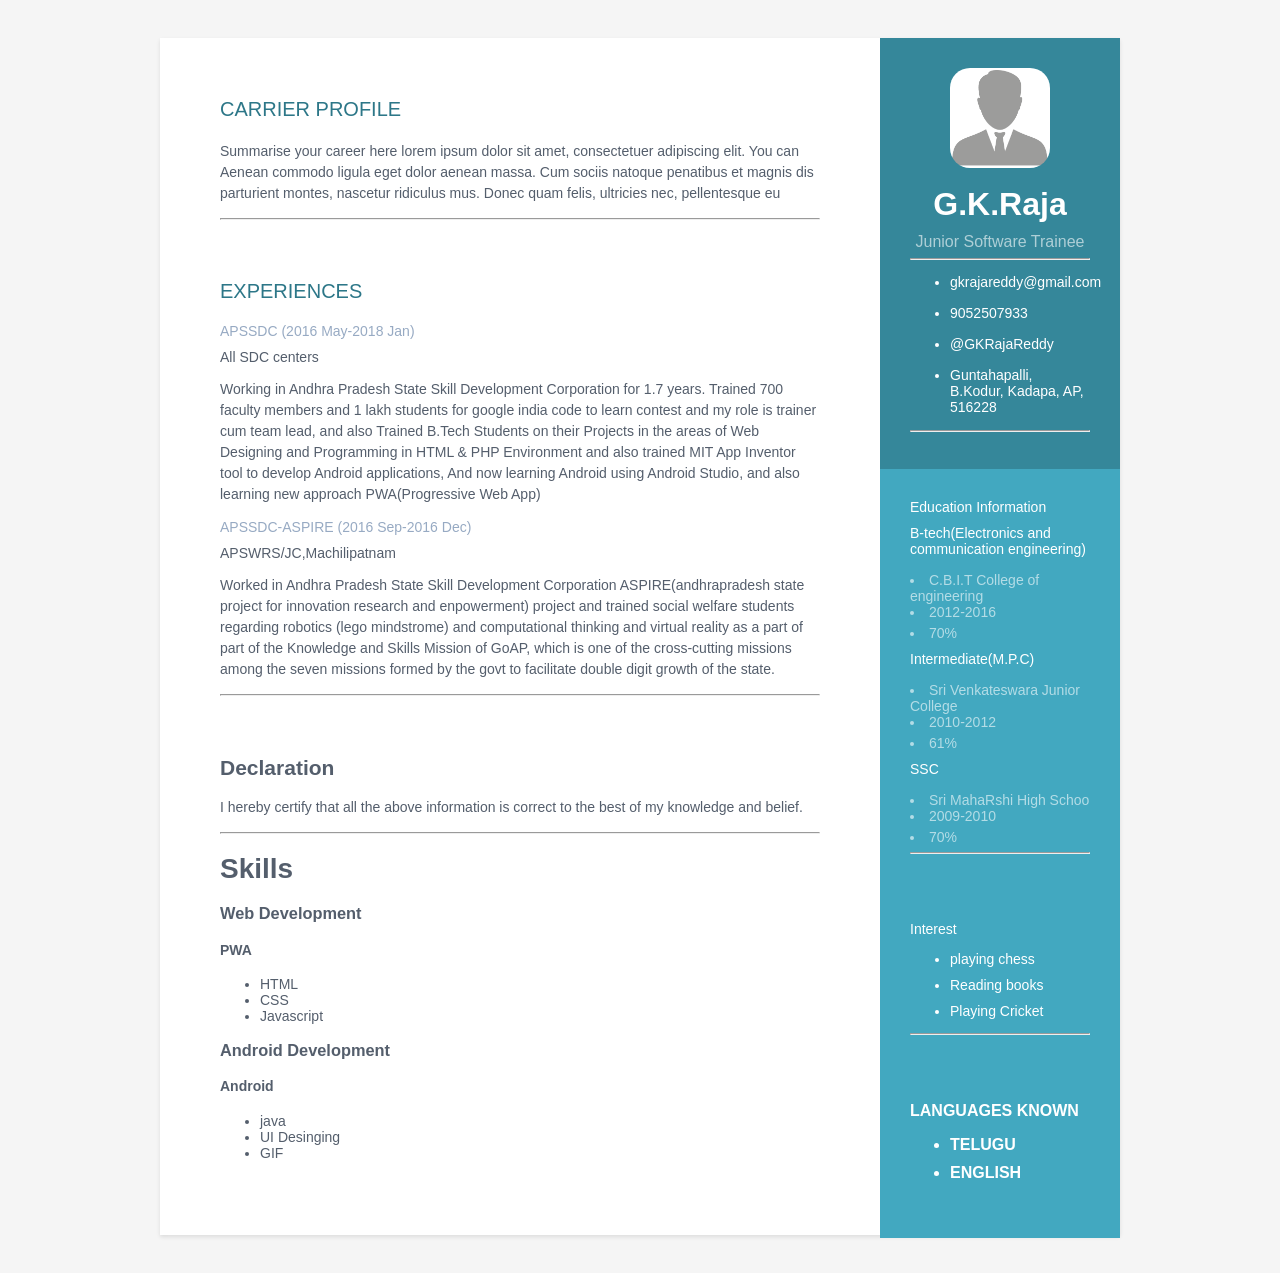
<file: src/JSON/index.html>
<!DOCTYPE html>
<html>
  <head>
    <meta charset="utf-8">
    <meta name= "viewport" content="width=device-width,initial-scale=1.0">
    <title>Raja Resume</title>
    <link rel="stylesheet" href="style3.css">
      </head>
  <body>
    <div id ="wrapper">

    </div>
    <script type="text/javascript"src="jsjson.js">

    </script>
  </body>
</html>
</file>
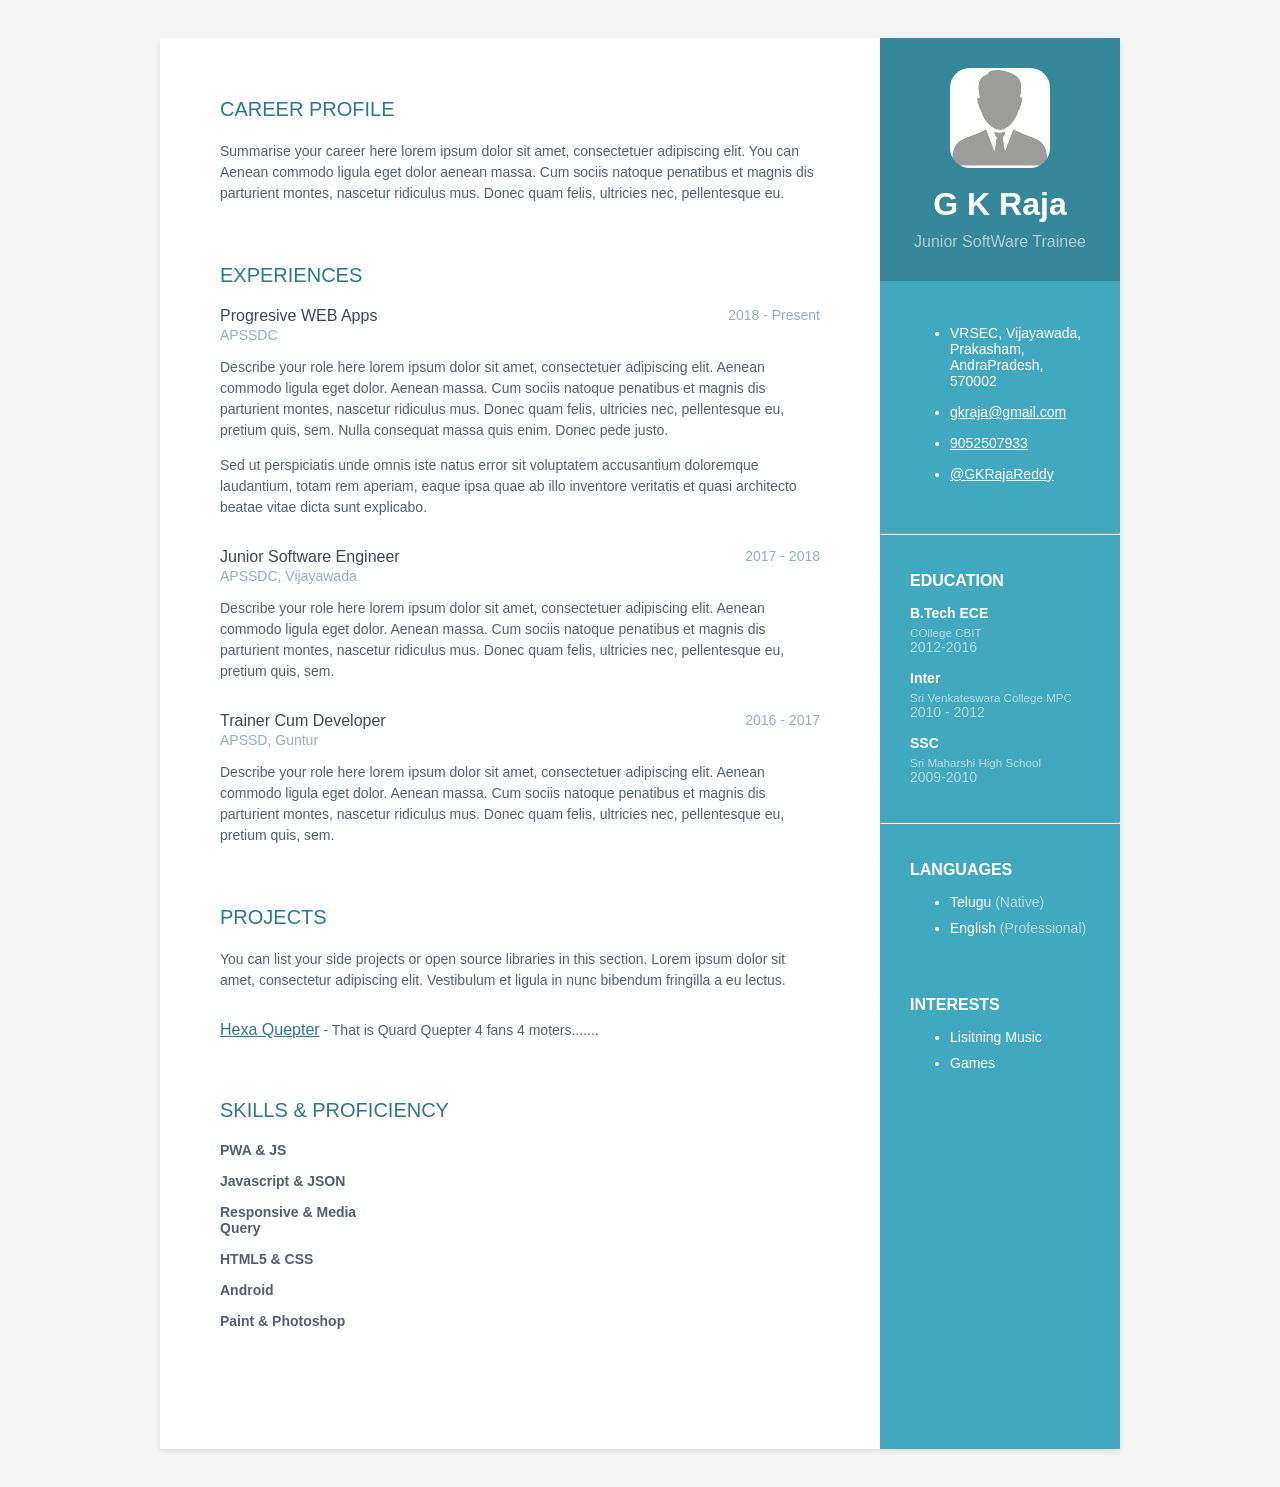
<file: page2.html>
<!DOCTYPE html>
<html>
<head>
    <title>Raja Resume</title>
    <meta charset="utf-8">
    <meta http-equiv="X-UA-Compatible" content="IE=edge">
    <meta name="viewport" content="width=device-width, initial-scale=1.0">
    <link id="theme-style" rel="stylesheet" href="src/css/style3.css">
</head>
<body>
    <div class="wrapper">
        <div class="sidebar-wrapper">
            <div class="profile-container">
                <img class="profile" src="src/img/images.png" height="100px" width="100px" alt="images" />
                <h1 class="name">G K Raja</h1>
                <h3 class="tagline">Junior SoftWare Trainee</h3>
            </div><!--//profile-container-->
            <div class="contact-container container-block">
                <ul class="list-unstyled contact-list">
                  <li class="addres">VRSEC, Vijayawada, Prakasham, AndraPradesh, 570002</li>
                    <li class="email"><a href="mailto: raja.apssdc@gmail.com">gkraja@gmail.com</a></li>
                    <li class="phone"><a href="tel:9052507933">9052507933</a></li>
                    <li class="twitter"><a href="https://twitter.com/" target="_blank">@GKRajaReddy</a></li>
                </ul>
            </div>
            <hr><!--//contact-container-->
            <div class="education-container container-block">
                <h2 class="container-block-title">Education</h2>
                <div class="item">
                    <h4 class="degree">B.Tech ECE </h4>
                    <h5 class="meta">COllege CBIT</h5>
                    <div class="time">2012-2016</div>
                </div><!--//item-->
                <div class="item">
                    <h4 class="degree">Inter</h4>
                    <h5 class="meta">Sri Venkateswara College MPC</h5>
                    <div class="time">2010 - 2012</div>
                </div>
                <div class="item">
                    <h4 class="degree">SSC</h4>
                    <h5 class="meta">Sri Maharshi High School</h5>
                    <div class="time">2009-2010</div>
                </div><!--//item-->
            </div>
            <hr><!--//education-container-->
            <div class="languages-container container-block">
                <h2 class="container-block-title">Languages</h2>
                <ul class="list-unstyled interests-list">
                    <li>Telugu <span class="lang-desc">(Native)</span></li>
                    <li>English <span class="lang-desc">(Professional)</span></li>
                </ul>
            </div><!--//interests-->
            <div class="interests-container container-block">
                <h2 class="container-block-title">Interests</h2>
                <ul class="list-unstyled interests-list">
                    <li>Lisitning Music</li>
                    <li>Games</li>
                </ul>
            </div><!--//interests-->
        </div><!--//sidebar-wrapper-->
        <div class="main-wrapper">
            <section class="section summary-section">
                <h2 class="section-title"></i>Career Profile</h2>
                <div class="summary">
                    <p>Summarise your career here lorem ipsum dolor sit amet, consectetuer adipiscing elit. You can  Aenean commodo ligula eget dolor aenean massa. Cum sociis natoque penatibus et magnis dis parturient montes, nascetur ridiculus mus. Donec quam felis, ultricies nec, pellentesque eu.</p>
                </div><!--//summary-->
            </section><!--//section-->
            <section class="section experiences-section">
                <h2 class="section-title"></i>Experiences</h2>
                <div class="item">
                    <div class="meta">
                        <div class="upper-row">
                            <h3 class="job-title">Progresive WEB Apps</h3>
                            <div class="time">2018 - Present</div>
                        </div><!--//upper-row-->
                        <div class="company">APSSDC</div>
                    </div><!--//meta-->
                    <div class="details">
                        <p>Describe your role here lorem ipsum dolor sit amet, consectetuer adipiscing elit. Aenean commodo ligula eget dolor. Aenean massa. Cum sociis natoque penatibus et magnis dis parturient montes, nascetur ridiculus mus. Donec quam felis, ultricies nec, pellentesque eu, pretium quis, sem. Nulla consequat massa quis enim. Donec pede justo.</p>
                        <p>Sed ut perspiciatis unde omnis iste natus error sit voluptatem accusantium doloremque laudantium, totam rem aperiam, eaque ipsa quae ab illo inventore veritatis et quasi architecto beatae vitae dicta sunt explicabo. </p>
                    </div><!--//details-->
                </div><!--//item-->
                <div class="item">
                    <div class="meta">
                        <div class="upper-row">
                            <h3 class="job-title">Junior Software Engineer</h3>
                            <div class="time">2017 - 2018</div>
                        </div><!--//upper-row-->
                        <div class="company">APSSDC, Vijayawada</div>
                    </div><!--//meta-->
                    <div class="details">
                        <p>Describe your role here lorem ipsum dolor sit amet, consectetuer adipiscing elit. Aenean commodo ligula eget dolor. Aenean massa. Cum sociis natoque penatibus et magnis dis parturient montes, nascetur ridiculus mus. Donec quam felis, ultricies nec, pellentesque eu, pretium quis, sem.</p>
                    </div><!--//details-->
                </div><!--//item-->
                <div class="item">
                    <div class="meta">
                        <div class="upper-row">
                            <h3 class="job-title">Trainer Cum Developer</h3>
                            <div class="time">2016 - 2017</div>
                        </div><!--//upper-row-->
                        <div class="company">APSSD, Guntur</div>
                    </div><!--//meta-->
                    <div class="details">
                        <p>Describe your role here lorem ipsum dolor sit amet, consectetuer adipiscing elit. Aenean commodo ligula eget dolor. Aenean massa. Cum sociis natoque penatibus et magnis dis parturient montes, nascetur ridiculus mus. Donec quam felis, ultricies nec, pellentesque eu, pretium quis, sem.</p>
                    </div><!--//details-->
                </div><!--//item-->
            </section><!--//section-->
            <section class="section projects-section">
                <h2 class="section-title"></i>Projects</h2>
                <div class="intro">
                    <p>You can list your side projects or open source libraries in this section. Lorem ipsum dolor sit amet, consectetur adipiscing elit. Vestibulum et ligula in nunc bibendum fringilla a eu lectus.</p>
                </div><!--//intro-->
                <div class="item">
                    <span class="project-title"><a href="#hook">Hexa Quepter</a></span> - <span class="project-tagline">That is Quard Quepter 4 fans 4 moters.......</span>
                </div><!--//item-->
                <div class="item">
                    <span class="project-tagline"></span>
                </div><!--//item-->
            </section><!--//section-->
            <section class="skills-section section">
                <h2 class="section-title">Skills &amp; Proficiency</h2>
                <div class="skillset">
                    <div class="item">
                        <h3 class="level-title">PWA &amp; JS</h3>
                        </div><!--//item-->
                    <div class="item">
                        <h3 class="level-title">Javascript &amp; JSON</h3>
                      </div><!--//item-->
                    <div class="item">
                        <h3 class="level-title">Responsive &amp; Media Query</h3>
                        </div><!--//item-->
                    <div class="item">
                        <h3 class="level-title">HTML5 &amp; CSS</h3>
                      </div><!--//item-->
                    <div class="item">
                        <h3 class="level-title">Android</h3>
                    </div><!--//item-->
                    <div class="item">
                        <h3 class="level-title">Paint &amp; Photoshop</h3>
                    </div><!--//item-->
                </div>
            </section><!--//skills-section-->
        </div><!--//main-body-->
    </div>
  </body>
</html>
</file>
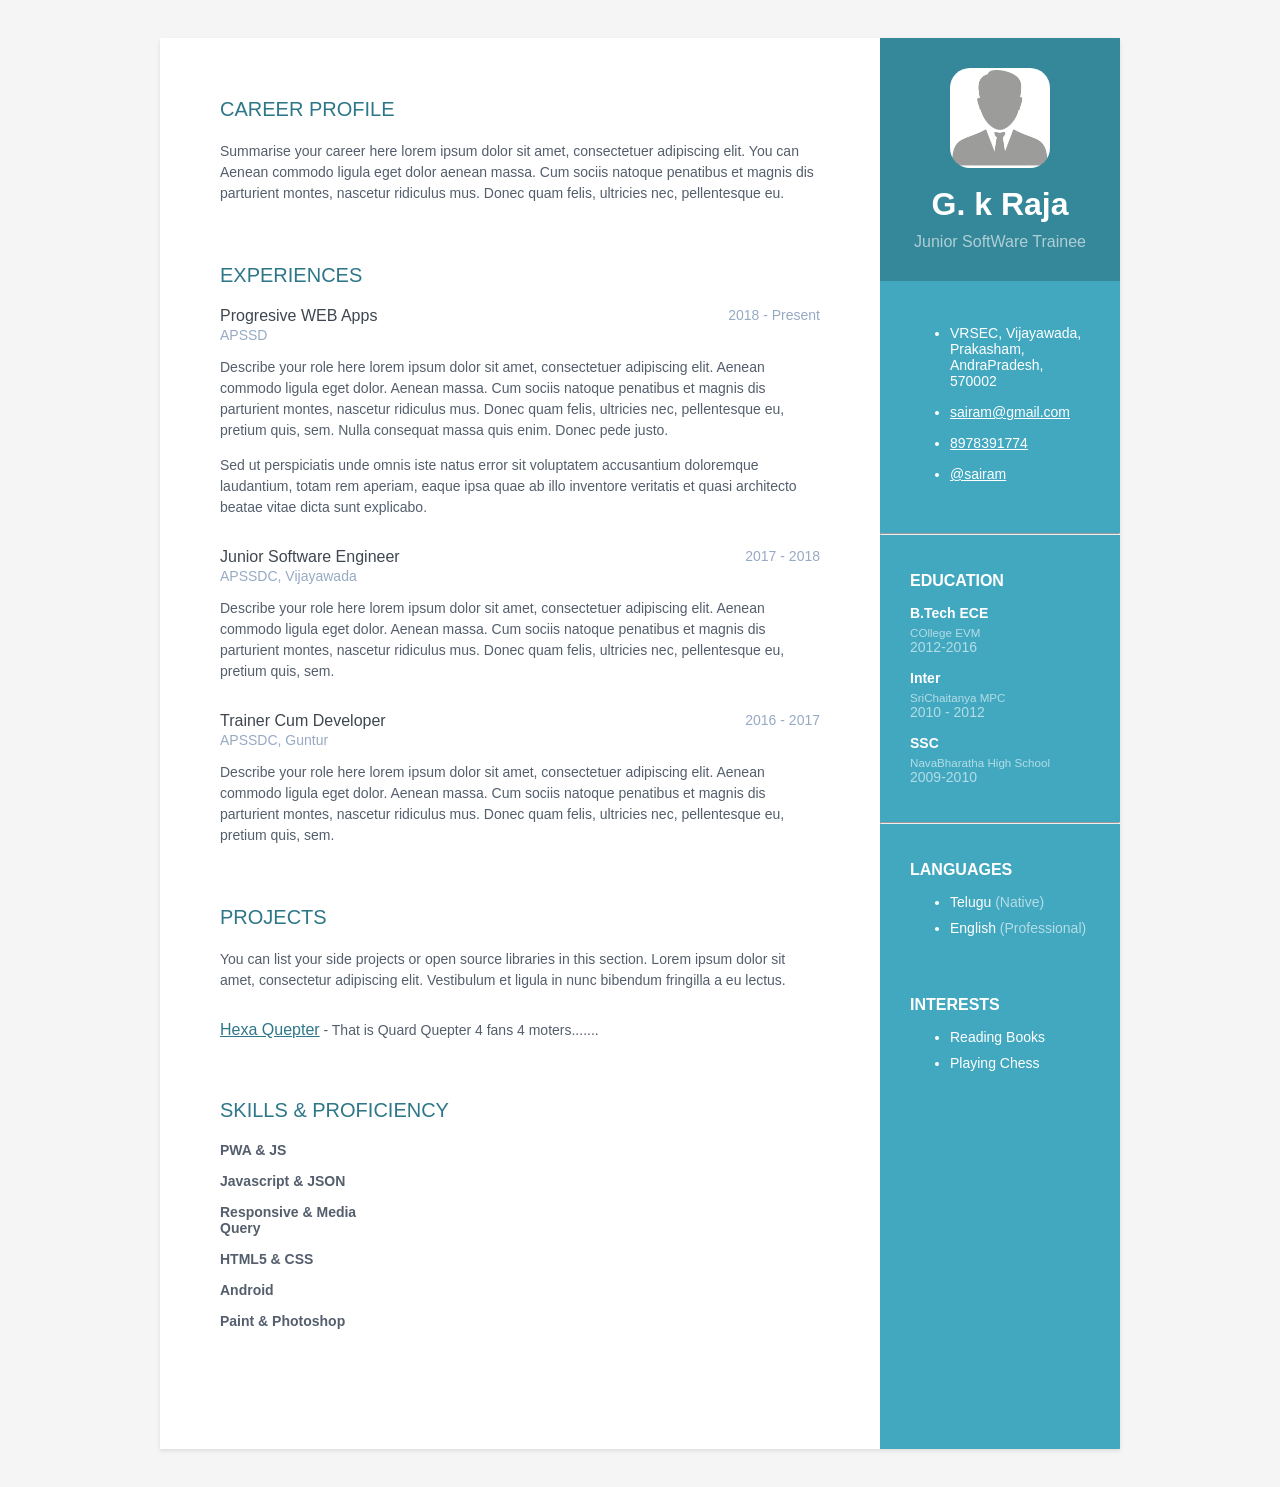
<file: page21.html>
<!DOCTYPE html>
<html>
<head>
    <title>Sai Resume</title>
    <meta charset="utf-8">
    <meta http-equiv="X-UA-Compatible" content="IE=edge">
    <meta name="viewport" content="width=device-width, initial-scale=1.0">
    <link id="theme-style" rel="stylesheet" href="src/css/style3.css">
</head>
<body>
    <div class="wrapper">
        <div class="sidebar-wrapper">
            <div class="profile-container">
                <img class="profile" src="src/img/images.png" height="100px" width="100px" alt="images" />
                <h1 class="name">G. k Raja</h1>
                <h3 class="tagline">Junior SoftWare Trainee</h3>
            </div><!--//profile-container-->
            <div class="contact-container container-block">
                <ul class="list-unstyled contact-list">
                  <li class="addres">VRSEC, Vijayawada, Prakasham, AndraPradesh, 570002</li>
                    <li class="email"><a href="mailto: raja.apssdc@gmail.com">sairam@gmail.com</a></li>
                    <li class="phone"><a href="tel:9052507933">8978391774</a></li>
                    <li class="twitter"><a href="https://twitter.com/" target="_blank">@sairam</a></li>
                </ul>
            </div>
            <hr><!--//contact-container-->
            <div class="education-container container-block">
                <h2 class="container-block-title">Education</h2>
                <div class="item">
                    <h4 class="degree">B.Tech ECE </h4>
                    <h5 class="meta">COllege EVM</h5>
                    <div class="time">2012-2016</div>
                </div><!--//item-->
                <div class="item">
                    <h4 class="degree">Inter</h4>
                    <h5 class="meta">SriChaitanya MPC</h5>
                    <div class="time">2010 - 2012</div>
                </div>
                <div class="item">
                    <h4 class="degree">SSC</h4>
                    <h5 class="meta">NavaBharatha High School</h5>
                    <div class="time">2009-2010</div>
                </div><!--//item-->
            </div>
            <hr><!--//education-container-->
            <div class="languages-container container-block">
                <h2 class="container-block-title">Languages</h2>
                <ul class="list-unstyled interests-list">
                    <li>Telugu <span class="lang-desc">(Native)</span></li>
                    <li>English <span class="lang-desc">(Professional)</span></li>
                </ul>
            </div><!--//interests-->
            <div class="interests-container container-block">
                <h2 class="container-block-title">Interests</h2>
                <ul class="list-unstyled interests-list">
                    <li>Reading Books</li>
                    <li>Playing Chess</li>
                </ul>
            </div><!--//interests-->
        </div><!--//sidebar-wrapper-->
        <div class="main-wrapper">
            <section class="section summary-section">
                <h2 class="section-title"></i>Career Profile</h2>
                <div class="summary">
                    <p>Summarise your career here lorem ipsum dolor sit amet, consectetuer adipiscing elit. You can  Aenean commodo ligula eget dolor aenean massa. Cum sociis natoque penatibus et magnis dis parturient montes, nascetur ridiculus mus. Donec quam felis, ultricies nec, pellentesque eu.</p>
                </div><!--//summary-->
            </section><!--//section-->
            <section class="section experiences-section">
                <h2 class="section-title">Experiences</h2>
                <div class="item">
                    <div class="meta">
                        <div class="upper-row">
                            <h3 class="job-title">Progresive WEB Apps</h3>
                            <div class="time">2018 - Present</div>
                        </div><!--//upper-row-->
                        <div class="company">APSSD</div>
                    </div><!--//meta-->
                    <div class="details">
                        <p>Describe your role here lorem ipsum dolor sit amet, consectetuer adipiscing elit. Aenean commodo ligula eget dolor. Aenean massa. Cum sociis natoque penatibus et magnis dis parturient montes, nascetur ridiculus mus. Donec quam felis, ultricies nec, pellentesque eu, pretium quis, sem. Nulla consequat massa quis enim. Donec pede justo.</p>
                        <p>Sed ut perspiciatis unde omnis iste natus error sit voluptatem accusantium doloremque laudantium, totam rem aperiam, eaque ipsa quae ab illo inventore veritatis et quasi architecto beatae vitae dicta sunt explicabo. </p>
                    </div><!--//details-->
                </div><!--//item-->
                <div class="item">
                    <div class="meta">
                        <div class="upper-row">
                            <h3 class="job-title">Junior Software Engineer</h3>
                            <div class="time">2017 - 2018</div>
                        </div><!--//upper-row-->
                        <div class="company">APSSDC, Vijayawada</div>
                    </div><!--//meta-->
                    <div class="details">
                        <p>Describe your role here lorem ipsum dolor sit amet, consectetuer adipiscing elit. Aenean commodo ligula eget dolor. Aenean massa. Cum sociis natoque penatibus et magnis dis parturient montes, nascetur ridiculus mus. Donec quam felis, ultricies nec, pellentesque eu, pretium quis, sem.</p>
                    </div><!--//details-->
                </div><!--//item-->
                <div class="item">
                    <div class="meta">
                        <div class="upper-row">
                            <h3 class="job-title">Trainer Cum Developer</h3>
                            <div class="time">2016 - 2017</div>
                        </div><!--//upper-row-->
                        <div class="company">APSSDC, Guntur</div>
                    </div><!--//meta-->
                    <div class="details">
                        <p>Describe your role here lorem ipsum dolor sit amet, consectetuer adipiscing elit. Aenean commodo ligula eget dolor. Aenean massa. Cum sociis natoque penatibus et magnis dis parturient montes, nascetur ridiculus mus. Donec quam felis, ultricies nec, pellentesque eu, pretium quis, sem.</p>
                    </div><!--//details-->
                </div><!--//item-->
            </section><!--//section-->
            <section class="section projects-section">
                <h2 class="section-title">Projects</h2>
                <div class="intro">
                    <p>You can list your side projects or open source libraries in this section. Lorem ipsum dolor sit amet, consectetur adipiscing elit. Vestibulum et ligula in nunc bibendum fringilla a eu lectus.</p>
                </div><!--//intro-->
                <div class="item">
                    <span class="project-title"><a href="#hook">Hexa Quepter</a></span> - <span class="project-tagline">That is Quard Quepter 4 fans 4 moters.......</span>
                </div><!--//item-->
                <div class="item">
                    <span class="project-tagline"></span>
                </div><!--//item-->
            </section><!--//section-->
            <section class="skills-section section">
                <h2 class="section-title">Skills &amp; Proficiency</h2>
                <div class="skillset">
                    <div class="item">
                        <h3 class="level-title">PWA &amp; JS</h3>
                        </div><!--//item-->

                    <div class="item">
                        <h3 class="level-title">Javascript &amp; JSON</h3>
                        </div><!--//item-->
                    <div class="item">
                        <h3 class="level-title">Responsive &amp; Media Query</h3>
                      </div><!--//item-->
                    <div class="item">
                        <h3 class="level-title">HTML5 &amp; CSS</h3>
                        </div><!--//item-->
                    <div class="item">
                        <h3 class="level-title">Android</h3>
                      </div><!--//item-->
                    <div class="item">
                        <h3 class="level-title">Paint &amp; Photoshop</h3>
                      </div><!--//item-->
                </div>
            </section><!--//skills-section-->
        </div><!--//main-body-->
    </div>
  </body>
</html>
</file>
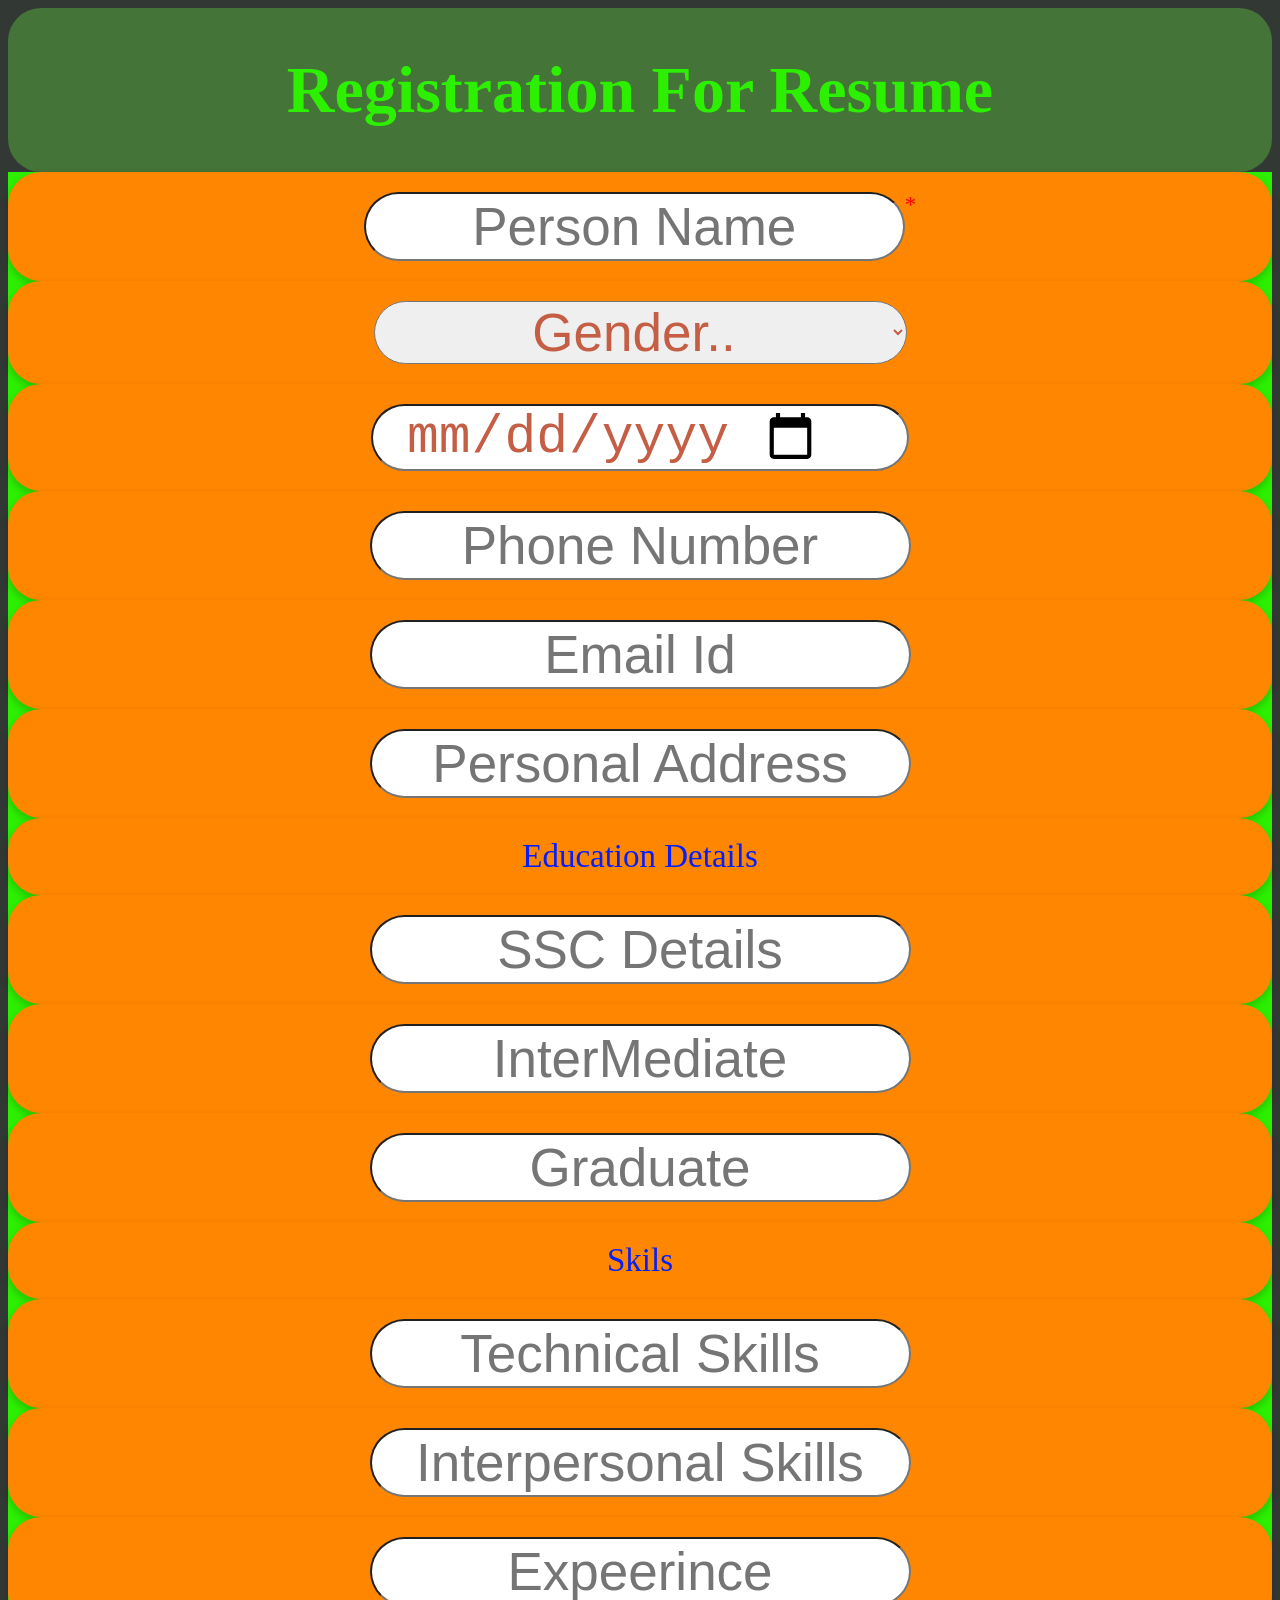
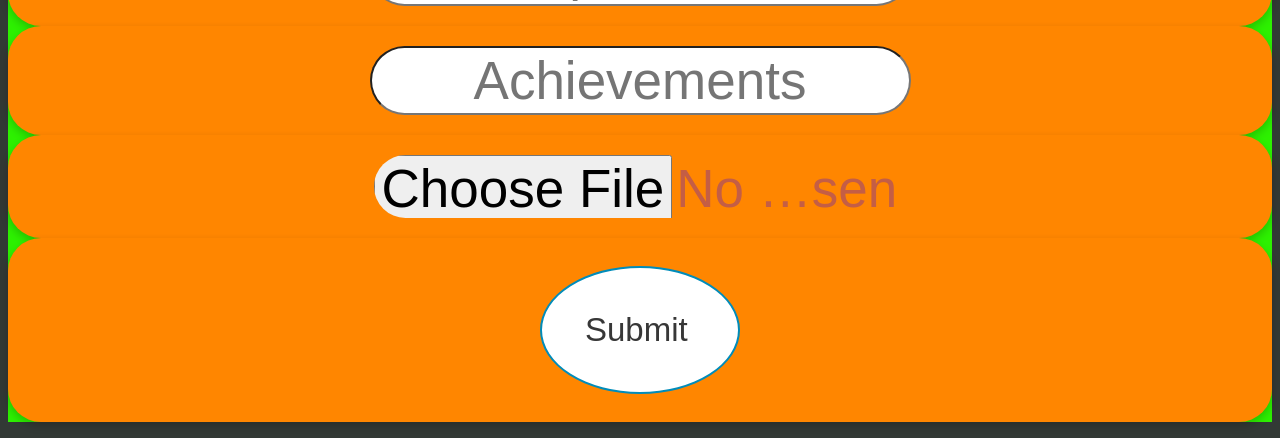
<file: page3.html>
<!DOCTYPE html>
<!DOCTYPE html>
<html>
  <head>
    <meta charset="utf-8">
    <meta name="viewport" content="width=device-width, initial-scale=1.0, maximum-scale=1.0, user-scalable=no">
    <link rel="stylesheet" href="src/css/style1.css">
    <title></title>
    <header>
      <h1>Registration For Resume</h1>
    </header>

  </head>
  <body>
    <div class="container">
      <form action="#" name="StudentRegistration" onsubmit="return(validate());">
      <from action="">
        <div class="from-row">
          <input type="text" id="name" placeholder="Person Name"><sup style="color: red; font-size: 23px;">*</sup>
        </div>
        <div class="from-row">
          <select name="Gender" required>
      			 <option value="-1" selected>Gender..</option>
      			<option value="Male">Male</option>
      			<option value="Female">Female</option>
            <option value="Others">Others</option>
      		</select>
        </div>
        <div class="from-row">
        <input type="date" id="dob" name="Date Of Birthday" value="" placeholder="Date Of Birthday" required>
      </div>
        <div class="from-row">
          <input type="tel" id="phno" name="phno"  placeholder="Phone Number" required>
        </div>
        <div class="from-row">
          <input type="email" id="email" placeholder="Email Id" required>
        </div>
        <div class="from-row">
          <input type="text" id="personaladdress" placeholder="Personal Address" required>
        </div>
        <div class="from-row">
          <label for="">Education Details</label>
        </div>
        <div class="from-row">
        <input type="text" name="" id="ssc" value="" placeholder="SSC Details" required>
      </div>
        <div class="from-row">
          <input type="text" name="" id="int" value="" placeholder="InterMediate" required>
        </div>
          <div class="from-row">
          <input type="text" name="" value="" placeholder="Graduate" required>
          </div>
          <div class="from-row">
            <label for="">Skils</label>
          </div>
          <div class="from-row">
          <input type="text" name="" value="" placeholder="Technical Skills" required>
          </div>
          <div class="from-row">
          <input type="text" name="" value="" placeholder="Interpersonal Skills">
          </div>
          <div class="from-row">
          <input type="text" name="" value="" placeholder="Expeerince">
          </div>
          <div class="from-row">
          <input type="text" name="" value="" placeholder="Achievements">
          </div>
          <div class="from-row">
              <input type="file" name="pic" accept="image/*">
          </div>
        <div class="from-row">
          <button class="button" type="submit">Submit</button>
        </div>
      </from>
      <p id="Name"></p>
    </div>
  </form>



  </body>
</html>
</file>
<file: src/JSON/style3.css>
body {
  font-family: 'Roboto', sans-serif;
  color: #545E6C;
  background: #f5f5f5;
  font-size: 14px;
  padding: 30px;
}
h1,h2,h3,h4,h5,h6 {
  font-weight: 700;
}

p {
  line-height: 1.5;
}
#wrapper {
  background: #42A8C0;
  max-width: 960px;
  margin: 0 auto;
  position: relative;
  box-shadow: 0px 2px 4px rgba(0, 0, 0, 0.1);
}
.sidebar-wrapper {
  background: #42A8C0;
  position: absolute;
  right: 0;
  width: 240px;
  height: 100%;
  min-height: 1200px;
  color: #fff;
}
.sidebar-wrapper a {
  color: #fff;
}
.sidebar-wrapper .profile-container {
  padding: 30px;
  background: rgba(0, 0, 0, 0.2);
  text-align: center;
  color: #fff;
}
.sidebar-wrapper .profile-container img{
border-radius: 20px;
  height: 100px;
}
.sidebar-wrapper .name {
  font-size: 32px;
  font-weight: 900;
  margin-top: 0;
  margin-bottom: 10px;
}
.sidebar-wrapper .tagline {
  color: rgba(255, 255, 255, 0.6);
  font-size: 16px;
  font-weight: 400;
  margin-top: 0;
  margin-bottom: 0;
}
.sidebar-wrapper .profile {
  margin-bottom: 15px;
}
.sidebar-wrapper .contact-list .fa{
  margin-right: 5px;
  font-size: 18px;
  vertical-align: middle;
}
.sidebar-wrapper .contact-list li {
  margin-bottom: 15px;
  text-align: left;
}
.sidebar-wrapper .contact-list .email .fa {
  font-size: 14px;
}
.sidebar-wrapper .container-block {
  padding: 30px;
}
.sidebar-wrapper .container-block-title {
  text-transform: uppercase;
  font-size: 16px;
  font-weight: 700;
  margin-top: 0;
  margin-bottom: 15px;
}
.sidebar-wrapper .degree {
  font-size: 14px;
  margin-top: 0;
  margin-bottom: 5px;
}
.sidebar-wrapper .education-container .item {
  margin-bottom: 15px;
  margin-top: 10px;
}
.sidebar-wrapper .education-container .meta {
  color: rgba(255, 255, 255, 0.6);
  font-weight: 500;
  margin-bottom: 0px;
  margin-top: 0;
}
.sidebar-wrapper .languages-container .lang-desc {
  color: rgba(255, 255, 255, 0.6);
}
.sidebar-wrapper .languages-list li {
  margin-bottom: 10px;
}
.sidebar-wrapper .interests-list li {
  margin-bottom: 10px;
}
.main-wrapper {
  background: #fff;
  padding: 60px;
  padding-right: 300px;
}
.main-wrapper .section-title {
  text-transform: uppercase;
  font-size: 20px;
  font-weight: 500;
  color: #2d7788;
  position: relative;
  margin-top: 0;
  margin-bottom: 20px;
}
.main-wrapper .section {
  margin-bottom: 60px;
}
.main-wrapper .experiences-section .item {
  margin-bottom: 30px;
}
.main-wrapper .upper-row {
  position: relative;
  overflow: hidden;
  margin-bottom: 2px;
}
.main-wrapper .job-title {
  color: #3F4650;
  font-size: 16px;
  margin-top: 0;
  margin-bottom: 0;
  font-weight: 500;
}
.main-wrapper .time {
  position: absolute;
  right: 0;
  top: 0;
  color: #97AAC3;
}
.main-wrapper .company {
  margin-bottom: 10px;
  color: #97AAC3;
}
.main-wrapper .project-title {
  font-size: 16px;
  font-weight: 400;
  margin-top: 0;
  margin-bottom: 5px;
}
@media (max-width: 767px) {
  .sidebar-wrapper {
    position: static;
    width: inherit;
  }
  .main-wrapper {
    padding: 30px;
    position: static;
    display: block;
    margin-top: 5px;
  }
  .profile-container h1 {
    color: #2df000;
    font-size: 100px;
}
  .raja h1 {
   color: #0000ff;
}
</file>
<file: src/css/style3.css>
body {
  font-family: 'Roboto', sans-serif;
  color: #545E6C;
  background: #f5f5f5;
  font-size: 14px;
  padding: 30px;
}
h1,h2,h3,h4,h5,h6 {
  font-weight: 700;
}
a {
  color: #2d7788;
}
a:hover {
  text-decoration: underline;
  color: #1a454f;
}
a:focus {
  text-decoration: none;
}
p {
  line-height: 1.5;
}
.wrapper {
  background: #42A8C0;
  max-width: 960px;
  margin: 0 auto;
  position: relative;
  box-shadow: 0px 2px 4px rgba(0, 0, 0, 0.1);
}
.sidebar-wrapper {
  background: #42A8C0;
  position: absolute;
  right: 0;
  width: 240px;
  height: 100%;
  min-height: 800px;
  color: #fff;
}
.sidebar-wrapper a {
  color: #fff;
}
.sidebar-wrapper .profile-container {
  padding: 30px;
  background: rgba(0, 0, 0, 0.2);
  text-align: center;
  color: #fff;
}
.sidebar-wrapper .profile-container img{
border-radius: 20px;
}
.sidebar-wrapper .name {
  font-size: 32px;
  font-weight: 900;
  margin-top: 0;
  margin-bottom: 10px;
}
.sidebar-wrapper .tagline {
  color: rgba(255, 255, 255, 0.6);
  font-size: 16px;
  font-weight: 400;
  margin-top: 0;
  margin-bottom: 0;
}
.sidebar-wrapper .profile {
  margin-bottom: 15px;
}
.sidebar-wrapper .contact-list .fa {
  margin-right: 5px;
  font-size: 18px;
  vertical-align: middle;
}
.sidebar-wrapper .contact-list li {
  margin-bottom: 15px;
}
.sidebar-wrapper .contact-list li:last-child {
  margin-bottom: 0;
}
.sidebar-wrapper .contact-list .email .fa {
  font-size: 14px;
}
.sidebar-wrapper .container-block {
  padding: 30px;
}
.sidebar-wrapper .container-block-title {
  text-transform: uppercase;
  font-size: 16px;
  font-weight: 700;
  margin-top: 0;
  margin-bottom: 15px;
}
.sidebar-wrapper .degree {
  font-size: 14px;
  margin-top: 0;
  margin-bottom: 5px;
}
.sidebar-wrapper .education-container .item {
  margin-bottom: 15px;
}
.sidebar-wrapper .education-container .item:last-child {
  margin-bottom: 0;
}
.sidebar-wrapper .education-container .meta {
  color: rgba(255, 255, 255, 0.6);
  font-weight: 500;
  margin-bottom: 0px;
  margin-top: 0;
}
.sidebar-wrapper .education-container .time {
  color: rgba(255, 255, 255, 0.6);
  font-weight: 500;
  margin-bottom: 0px;
}
.sidebar-wrapper .languages-container .lang-desc {
  color: rgba(255, 255, 255, 0.6);
}
.sidebar-wrapper .languages-list {
  margin-bottom: 0;
}
.sidebar-wrapper .languages-list li {
  margin-bottom: 10px;
}
.sidebar-wrapper .languages-list li:last-child {
  margin-bottom: 0;
}
.sidebar-wrapper .interests-list {
  margin-bottom: 0;
}
.sidebar-wrapper .interests-list li {
  margin-bottom: 10px;
}
.sidebar-wrapper .interests-list li:last-child {
  margin-bottom: 0;
}
.main-wrapper {
  background: #fff;
  padding: 60px;
  padding-right: 300px;
}
.main-wrapper .section-title {
  text-transform: uppercase;
  font-size: 20px;
  font-weight: 500;
  color: #2d7788;
  position: relative;
  margin-top: 0;
  margin-bottom: 20px;
}

.main-wrapper .section {
  margin-bottom: 60px;
}
.main-wrapper .experiences-section .item {
  margin-bottom: 30px;
}
.main-wrapper .upper-row {
  position: relative;
  overflow: hidden;
  margin-bottom: 2px;
}
.main-wrapper .job-title {
  color: #3F4650;
  font-size: 16px;
  margin-top: 0;
  margin-bottom: 0;
  font-weight: 500;
}
.main-wrapper .time {
  position: absolute;
  right: 0;
  top: 0;
  color: #97AAC3;
}
.main-wrapper .company {
  margin-bottom: 10px;
  color: #97AAC3;
}
.main-wrapper .project-title {
  font-size: 16px;
  font-weight: 400;
  margin-top: 0;
  margin-bottom: 5px;
}
.main-wrapper .projects-section .intro {
  margin-bottom: 30px;
}
.main-wrapper .projects-section .item {
  margin-bottom: 15px;
}
.skillset .item {
  margin-bottom: 15px;
  overflow: hidden;
}
.skillset .level-title {
  font-size: 14px;
  margin-top: 0;
  margin-bottom: 12px;
}
.skillset .level-bar {
  height: 12px;
  background: #f5f5f5;
}
.skillset .level-bar-inner {
  height: 12px;
  background: #7bc2d3;
}
.footer {
  padding: 30px;
  padding-top: 60px;
}
.footer .copyright {
  line-height: 1.6;
  color: #545E6C;
  font-size: 13px;
}
.footer .fa-heart {
  color: #fb866a;
}
@media (max-width: 767px) {
  .sidebar-wrapper {
    position: static;
    width: inherit;
  }
  .main-wrapper {
    padding: 30px;
  }
  .main-wrapper .time {
    position: static;
    display: block;
    margin-top: 5px;
  }
  .main-wrapper .upper-row {
    margin-bottom: 0;
  }
}
@media (min-width: 992px) {
  .skillset .level-title {
    display: inline-block;
    float: left;
    width: 30%;
    margin-bottom: 0;
  }
  .skillset .level-bar {
    display: inline-block;
    width: 70%;
    float: left;
    position: relative;
    top: 1px;
  }
}
</file>
<file: src/css/style1.css>
header{
  font-size: 33px;
  background-color: #457439;
  color: #2df000;
  display: flex;
  justify-content: center;
  border-radius: 33px;

}
body{
  background-color: #323935;
}
.container{
  background-color: #2df000;

}
.from-row{
  box-shadow: 0 4px 8px 0 rgba(0,0,0,0.2);
  transition: 0.3s;
  width: 100%;
  padding: 20px 0;
  background-color: #E9967A;
  display: flex;
  border-radius: 33px;
  justify-content: center;
}
.from-row label{
  color: #051FFC;
  display: flex;
  font-size: 33px;
}
.from-row input{
  width: 333px;
  height: 33px;
  border-radius: 33px;
  text-align: center;
  color: #051FFC;
  flex-wrap: wrap;
  font-size: 20px;
}
.from-row select{
  width: 333px;
  height: 33px;
  border-radius: 33px;
  text-align: center;
  color: #051FFC;
  flex-wrap: wrap;
  font-size: 20px;
}
.from-row select{
  width: 333px;
  height: 33px;
  border-radius: 33px;
  display: flex;
  justify-content: center;
  text-align: center;
}
.from-row button{
  width: 133px;
  color: #051FFC;
  display: flex;
  font-size: 33px;
  text-align: center;
  padding: 13px;
  margin:4px 2px;
  border-radius: 75%;
}
.button {
   background-color: white;
   border: 2px solid #008CBA;
}

.button:hover {
   background-color: #008CBA;
   color: white;
}
@media (min-width: 200px) and (max-width: 480px ) {
  .from-row{
    background-color: rgba(148, 187, 255, 1.0);
      }
      .from-row input{
        width: 200px;
        height: 33px;
        border-radius: 33px;
        text-align: center;
        color: #2df000;
        display: flex;
        font-size: 15px;
      }
      .from-row select{
        width: 200px;
        height: 33px;
        border-radius: 33px;
        text-align: center;
        color: #2df000;
        display: flex;
        font-size: 15px;
      }
      .from-row button{
        width: 93px;
        color: #2df000;
        display: flex;
        font-size: 20px;
        text-align: center;
        padding: 10px;
        margin:4px 2px;
        border-radius: 50%
  }
  header{
    font-size: 23px;
    background-color: #457439;
    color: #000;
    display: flex;
    justify-content: center;
    border-radius: 33px;

  }

}
  @media (min-width: 900px) and (max-width: 1450px ) {
    .from-row{
      display: flex;
      background-color: rgba(355, 134, 0, 1.0);
        }
        h1{
          display: flex;
        }
        .from-row input{
          width: 533px;
          height: 63px;
          border-radius: 43px;
          text-align: center;
          color: #c45e45;
          display: flex;
          font-size: 53px;
        }
        .from-row select{
          width: 533px;
          height: 63px;
          border-radius: 43px;
          text-align: center;
          color: #c45e45;
          display: flex;
          font-size: 53px;
        }
        .from-row button{
          width: 200px;
          color: #373737;
          display: flex;
          font-size: 33px;
          text-align: center;
          padding: 43px;
          margin:8px 2px;
          border-radius: 95%
    }
  }
</file>
